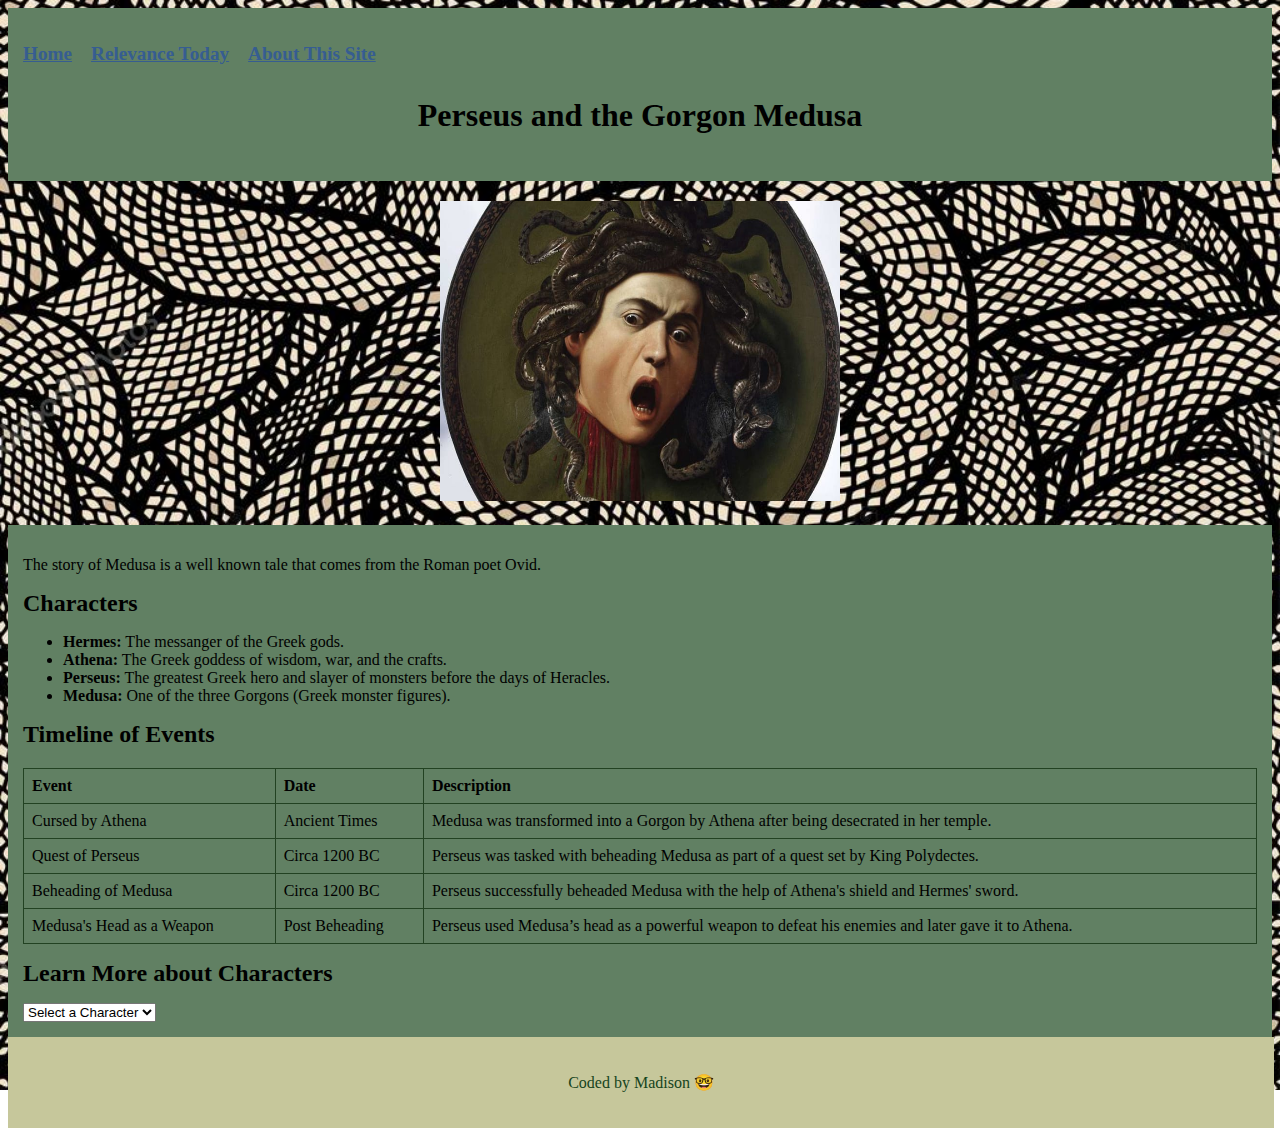
<file: index.html>
<!DOCTYPE html>
<html>

<head>
 <title>Perseus and the Gorgon Medusa</title>
 <link rel="stylesheet" type="text/css" href="style.css" />
</head>

<body>
    <div class="top-section">
        <div class="links">
            <a href="index.html">Home</a>
            <a href="relevance-today.html">Relevance Today</a>
            <a href="about.html">About This Site</a>
        </div>
        <p class="title">Perseus and the Gorgon Medusa</p>
    </div>
    <div class="image">
        <img src="medusa.jpg" alt="image of Medusa">
    </div>
    <div class="bottom-section">
    <p>The story of Medusa is a well known tale that comes from the Roman poet Ovid.</p>
    <h1>Characters</h1>
    <ul>
      <li><strong>Hermes:</strong> The messanger of the Greek gods.</li>
      <li><strong>Athena:</strong> The Greek goddess of wisdom, war, and the crafts.</li>
      <li><strong>Perseus:</strong> The greatest Greek hero and slayer of monsters before the days of Heracles.</li>
      <li><strong>Medusa:</strong> One of the three Gorgons (Greek monster figures).</li>
    </ul>
    <h1>Timeline of Events</h1>
    <table>
      <thead>
          <tr>
              <th>Event</th>
              <th>Date</th>
              <th>Description</th>
          </tr>
      </thead>
      <tbody>
          <tr>
              <td>Cursed by Athena</td>
              <td>Ancient Times</td>
              <td>Medusa was transformed into a Gorgon by Athena after being desecrated in her temple.</td>
          </tr>
          <tr>
              <td>Quest of Perseus</td>
              <td>Circa 1200 BC</td>
              <td>Perseus was tasked with beheading Medusa as part of a quest set by King Polydectes.</td>
          </tr>
          <tr>
              <td>Beheading of Medusa</td>
              <td>Circa 1200 BC</td>
              <td>Perseus successfully beheaded Medusa with the help of Athena's shield and Hermes' sword.</td>
          </tr>
          <tr>
              <td>Medusa's Head as a Weapon</td>
              <td>Post Beheading</td>
              <td>Perseus used Medusa’s head as a powerful weapon to defeat his enemies and later gave it to Athena.</td>
          </tr>
      </tbody>
  </table>
  <h1>Learn More about Characters</h1>
  <select id="character-select" onchange="showCharacterInfo()">
    <option value="">Select a Character</option>
    <option value="Hermes">Hermes</option>
    <option value="Athena">Athena</option>
    <option value="Perseus">Perseus</option>
    <option value="Medusa">Medusa</option>
</select>
<div id="character-info"> 
</div>
</div>
<script>
  function showCharacterInfo() {
      const select = document.getElementById('character-select');
      const infoDiv = document.getElementById('character-info');
      const character = select.value;

      if (character === 'Hermes') {
          infoDiv.innerHTML = '<h3>Hermes</h3><p>Hermes is the messenger god and the god of travel, commerce, and thievery. In the myth of Medusa, he provided Perseus with a magical sword that was essential for beheading Medusa.</p>';
      } else if (character === 'Athena') {
          infoDiv.innerHTML = '<h3>Athena</h3><p>Athena is the goddess of wisdom and warfare. She cursed Medusa after being desecrated in her temple, transforming her into a Gorgon.</p>';
      } else if (character === 'Perseus') {
          infoDiv.innerHTML = '<h3>Perseus</h3><p>Perseus was a hero in Greek mythology who was tasked with beheading Medusa. He succeeded with the help of Athena and Hermes.</p>';
      } else if (character === 'Medusa'){
          infoDiv.innerHTML = '<h3>Medusa</h3><p>Medusa was a Gorgon, a creature with snakes for hair whose gaze turned people to stone. She was cursed by Athena and eventually beheaded by Perseus.</p>';
      }
  }
</script>
<footer class="footer">
    <p>Coded by Madison &#x1F913</p>
</footer>

</body>

</html>
</file>
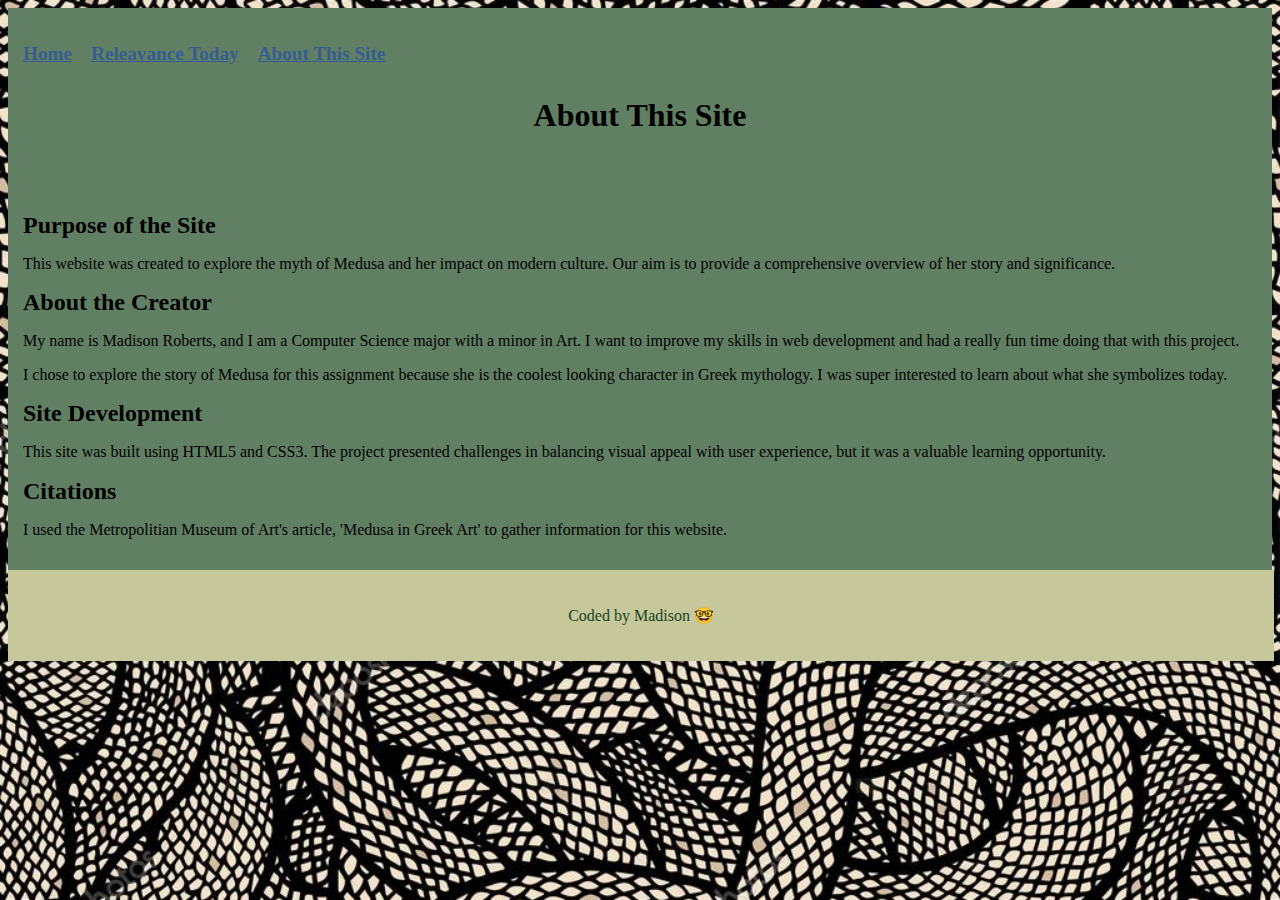
<file: about.html>
<!DOCTYPE html>
<html>

<head>
 <title>Perseus and the Gorgon Medusa</title>
 <link rel="stylesheet" type="text/css" href="style.css" />
</head>

<body>
    <div class="top-section">
        <div class="links">
            <a href="index.html">Home</a>
            <a href="relevance-today.html">Releavance Today</a>
            <a href="about.html">About This Site</a>
        </div>
        <p class="title">About This Site</p>
    </div>
    <div class="bottom-section">
    <h1>Purpose of the Site</h1>
    <p>This website was created to explore the myth of Medusa and her impact on modern culture. Our aim is to provide a comprehensive overview of her story and significance.</p>
    <h1>About the Creator</h1>
    <p>My name is Madison Roberts, and I am a Computer Science major with a minor in Art. I want to improve my skills in web development and had a really fun time doing that with this project.</p>
    <p>I chose to explore the story of Medusa for this assignment because she is the coolest looking character in Greek mythology. I was super interested to learn about what she symbolizes today.</p>
    <h1>Site Development</h1>
    <p>This site was built using HTML5 and CSS3. The project presented challenges in balancing visual appeal with user experience, but it was a valuable learning opportunity.</p>
    <h1>Citations</h1>
    <p>I used the Metropolitian Museum of Art's article, 'Medusa in Greek Art' to gather information for this website.</p>
</div>
<footer class="footer">
        <p>Coded by Madison &#x1F913</p>
</footer>
</body>
</file>
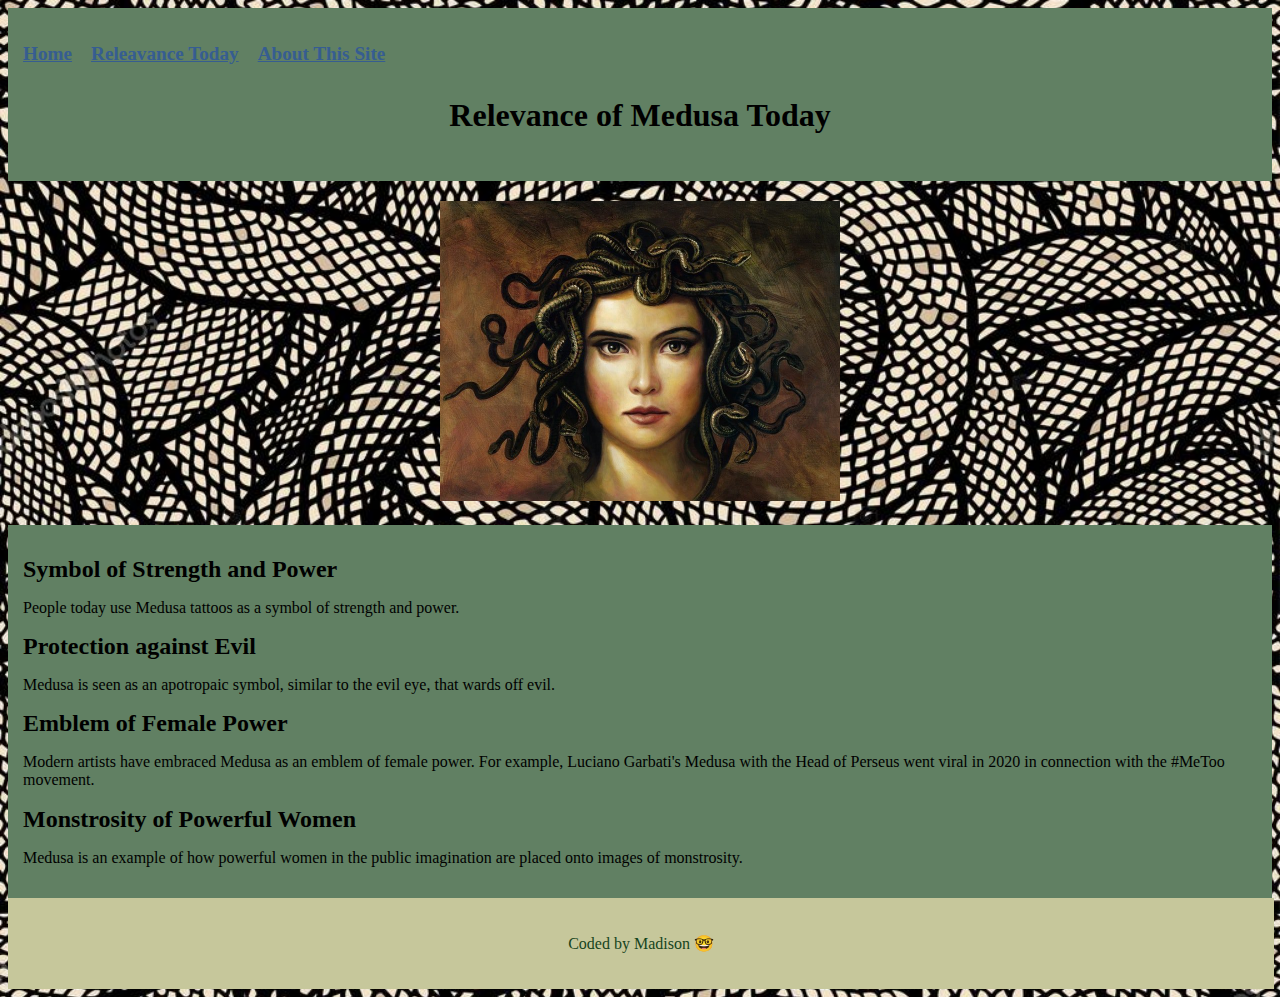
<file: relevance-today.html>
<!DOCTYPE html>
<html>

<head>
 <title>Perseus and the Gorgon Medusa</title>
 <link rel="stylesheet" type="text/css" href="style.css" />
</head>

<body>
    <div class="top-section">
        <div class="links">
            <a href="index.html">Home</a>
            <a href="relevance-today.html">Releavance Today</a>
            <a href="about.html">About This Site</a>
        </div>
        <p class="title">Relevance of Medusa Today</p>
    </div>
    <div class="image">
        <img src="Medusa-painting.jpg" alt="image of Medusa2">
    </div>
    <div class="bottom-section">
    <h1>Symbol of Strength and Power</h1>
    <p>People today use Medusa tattoos as a symbol of strength and power.</p>
    <h1>Protection against Evil</h1>
    <p>Medusa is seen as an apotropaic symbol, similar to the evil eye, that wards off evil.</p>
    <h1>Emblem of Female Power</h1>
    <p>Modern artists have embraced Medusa as an emblem of female power. For example, Luciano Garbati's Medusa with the Head of Perseus went viral in 2020 in connection with the #MeToo movement.</p>
    <h1>Monstrosity of Powerful Women</h1>
    <p>Medusa is an example of how powerful women in the public imagination are placed onto images of monstrosity.</p>
</div>
<footer class="footer">
        <p>Coded by Madison &#x1F913</p>
</footer>
</body>
</file>
<file: style.css>
p.title {
    font-size: 200%;
    font-weight: bold;
    text-align: center;
}
.top-section {
    background-color: #618063;  
    padding: 15px; 
}
.image {
    margin-top: 20px;
    text-align: center;
    margin-bottom: 20px;
}
.image img {
    display: inline-block;
    width: 400px;
    height: 300px;
}
div.main {
    font-family: monospace;
}
body {
    background: url('snake-pattern.jpg') no-repeat center center fixed;
    background-size: cover;
}
.box {
    flex: 1;
    min-width: 0;
    border: 2px solid rgb(45, 119, 45);
    padding: 10px;
    box-sizing: border-box;
}
h1, h2 {
    font-size: 150%;
    font-weight: bold;
}
table {
    width: 100%;
    border-collapse: collapse;
    margin-top: 20px;
}
table, th, td {
    border: 1px solid rgb(34, 66, 34);
}
th, td {
    padding: 8px;
    text-align: left;
}
.links {
    margin-top: 20px;
}
a {
    color: #365d91; 
    margin-right: 15px;
    font-weight: bold;
    font-size: 120%;
}

a:hover {
    color: #d93f8c;
    text-decoration: underline; 
}

a:active {
    color: #ff4500; 
}
.bottom-section {
    background-color: #618063; 
    padding: 15px; 
}
.footer {
    background-color: rgb(198, 199, 155); 
    font-family: 'Dancing Script', cursive;
    color: rgb(22, 68, 28); 
    text-align: center; 
    padding: 20px; 
    width: 97%;
}
</file>
